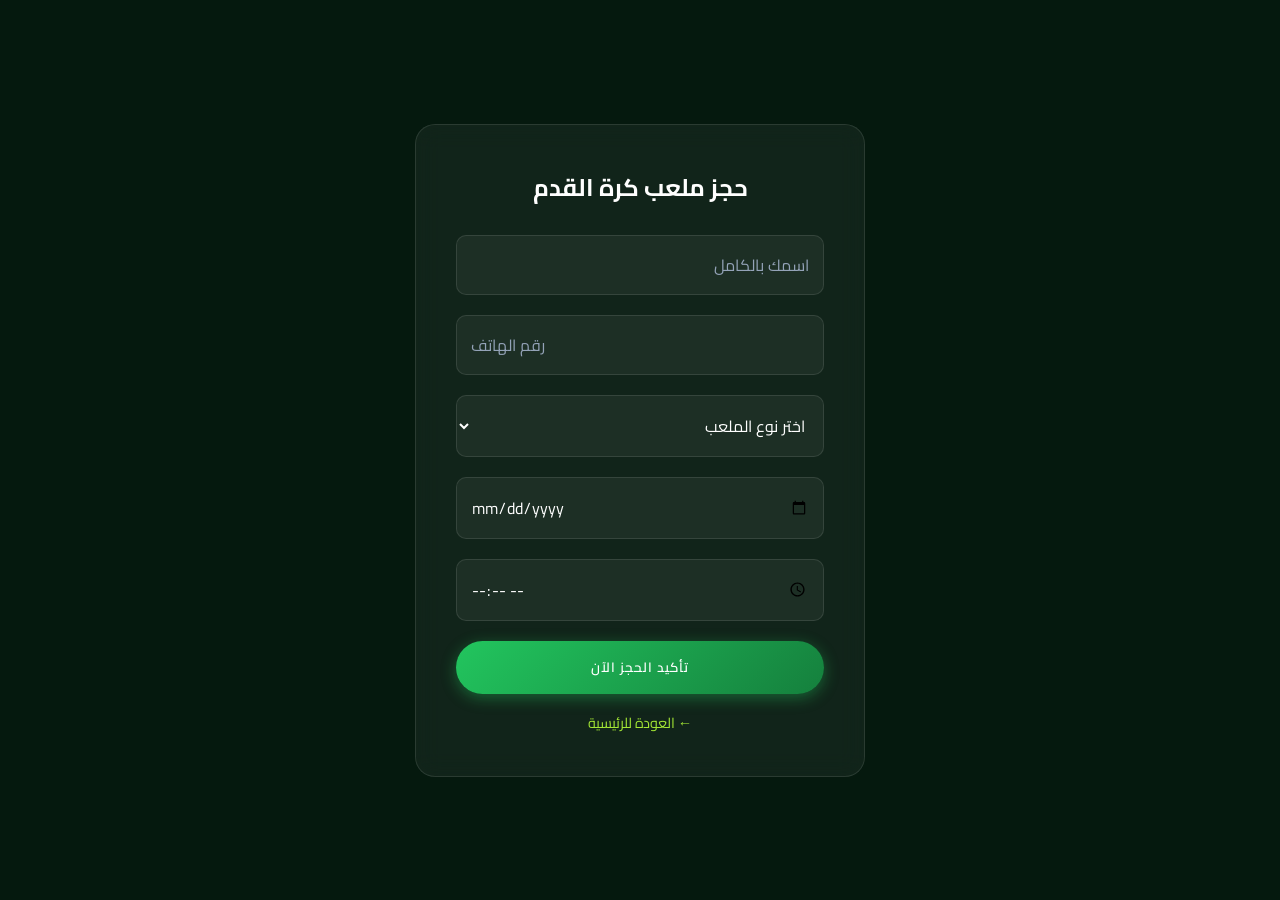
<file: booking.html>
<!DOCTYPE html>
<html lang="ar" dir="rtl">
<head>
  <meta charset="UTF-8">
  <meta name="viewport" content="width=device-width, initial-scale=1.0">
  <title>حجز ملعبك | Kick Off</title>
  <link rel="stylesheet" href="style.css">
  <link href="https://fonts.googleapis.com/css2?family=Cairo:wght@400;600;700&display=swap" rel="stylesheet">
  <style>
    .booking-page {
      min-height: 100vh;
      display: flex;
      justify-content: center;
      align-items: center;
      background: linear-gradient(rgba(5, 25, 14, 0.7), rgba(5, 25, 14, 0.9)),
                  url('https://images.unsplash.com/photo-1508098682722-e99c43a406b2?q=80&w=1200&auto=format&fit=crop');
      background-size: cover;
      background-position: center;
      padding: 20px;
    }
    .booking-form {
      width: 100%;
      max-width: 450px;
      padding: 40px;
    }
    .booking-form h2 { text-align: center; margin-bottom: 25px; font-weight: 700;}
    .booking-form form { display: flex; flex-direction: column; }
    .booking-form input, .booking-form select {
      margin-bottom: 20px;
      padding: 14px;
      background: rgba(255,255,255,0.05);
      border: 1px solid rgba(255,255,255,0.1);
      border-radius: 10px;
      color: white;
      font-size: 1rem;
    }
    .booking-form input::placeholder { color: #94a3b8; }
    .booking-form select option { background: #05190e; color: white; }
    .back-btn {
      text-align: center;
      margin-top: 15px;
      display: block;
      color: #a3e635;
      text-decoration: none;
      font-size: 0.9rem;
    }
  </style>
</head>
<body>

  <!-- صوت الدخول للصفحة أو العودة -->
  <audio id="page-load-sound" src="https://assets.mixkit.co/active_storage/sfx/2019/2019-84.wav" preload="auto"></audio>

  <section class="booking-page">
    <div class="booking-form glass-card">
      <h2>حجز ملعب كرة القدم</h2>
      <form>
        <input type="text" placeholder="اسمك بالكامل" required>
        <input type="tel" placeholder="رقم الهاتف" required>
        <select required>
          <option value="">اختر نوع الملعب</option>
          <option>الملعب الخماسي 5x5</option>
          <option>الملعب السباعي 7x7</option>
          <option>ستاد VIP المضيء</option>
        </select>
        <input type="date" required>
        <input type="time" required>
        <button type="submit" class="btn-gradient">تأكيد الحجز الآن</button>
        <a href="index.html" class="back-btn">← العودة للرئيسية</a>
      </form>
    </div>
  </section>

  <script>
    document.addEventListener("DOMContentLoaded", () => {
      const loadSound = document.getElementById("page-load-sound");
      if(loadSound) {
        loadSound.volume = 0.4;
        loadSound.play().catch(() => {});
      }
    });
  </script>
</body>
</html>
</file>
<file: style.css>
/* ================= GENERAL & FONTS ================= */
*{
  margin: 0;
  padding: 0;
  box-sizing: border-box;
  font-family: 'Cairo', sans-serif;
  scroll-behavior: smooth;
}

body {
  background: #05190e; 
  color: #fff;
  overflow-x: hidden;
}

/* ================= NAV BAR (STICKY & BLUR) ================= */
header {
  position: fixed;
  top: 0;
  width: 100%;
  z-index: 1000;
  background: rgba(13, 77, 45, 0.75);
  backdrop-filter: blur(10px);
  -webkit-backdrop-filter: blur(10px);
  border-bottom: 1px solid rgba(255, 255, 255, 0.1);
  transition: all 0.4s ease;
}

.navbar {
  display: flex;
  justify-content: space-between;
  align-items: center;
  padding: 15px 8%;
}

.logo {
  font-size: 26px;
  font-weight: 700;
  background: linear-gradient(45deg, #22c55e, #a3e635);
  -webkit-background-clip: text;
  -webkit-text-fill-color: transparent;
}

.nav-links {
  display: flex;
  list-style: none;
  gap: 20px;
}

.nav-links a {
  color: #e2e8f0;
  text-decoration: none;
  font-weight: 600;
  padding: 8px 16px;
  border-radius: 20px;
  transition: 0.3s ease;
}

.nav-links a:hover {
  background: rgba(34, 197, 94, 0.2);
  color: #22c55e;
  box-shadow: 0 0 15px rgba(34, 197, 94, 0.4);
}

/* ================= HERO SECTION ================= */
.hero {
  height: 100vh;
  background: linear-gradient(rgba(5, 25, 14, 0.6), rgba(5, 25, 14, 0.85)), 
              url('https://images.unsplash.com/photo-1508098682722-e99c43a406b2?q=80&w=1920&auto=format&fit=crop');
  background-size: cover;
  background-position: center;
  background-attachment: fixed;
  display: flex;
  justify-content: center;
  align-items: center;
  text-align: center;
  padding: 0 20px;
}

.hero-text h2 {
  font-size: 3.5rem;
  margin-bottom: 20px;
  font-weight: 700;
  text-shadow: 0 4px 10px rgba(0,0,0,0.5);
}

.hero-text p {
  font-size: 1.3rem;
  margin-bottom: 30px;
  color: #cbd5e1;
}

/* ================= BUTTONS (GRADIENT) ================= */
.btn-gradient {
  display: inline-block;
  background: linear-gradient(135deg, #22c55e 0%, #15803d 100%);
  color: white;
  padding: 14px 35px;
  border-radius: 50px;
  text-decoration: none;
  font-weight: 600;
  letter-spacing: 1px;
  border: none;
  box-shadow: 0 4px 15px rgba(34, 197, 94, 0.4);
  transition: all 0.3s cubic-bezier(0.25, 0.8, 0.25, 1);
  cursor: pointer;
}

.btn-gradient:hover {
  transform: translateY(-3px) scale(1.03);
  box-shadow: 0 8px 25px rgba(34, 197, 94, 0.6);
  background: linear-gradient(135deg, #16a34a 0%, #166534 100%);
}

/* ================= GLASSMORPHISM STYLE ================= */
.glass-card {
  background: rgba(255, 255, 255, 0.05);
  backdrop-filter: blur(12px);
  -webkit-backdrop-filter: blur(12px);
  border: 1px solid rgba(255, 255, 255, 0.1);
  border-radius: 20px;
  transition: all 0.4s cubic-bezier(0.175, 0.885, 0.32, 1.275);
}

.glass-card:hover {
  transform: translateY(-12px);
  border-color: rgba(34, 197, 94, 0.4);
  box-shadow: 0 15px 35px rgba(34, 197, 94, 0.2);
}

/* ================= SECTIONS GENERAL ================= */
.fields, .gallery, .pricing, .reviews, .faq, .stats {
  padding: 100px 8% 60px;
}

.section-title {
  text-align: center;
  font-size: 2.5rem;
  margin-bottom: 60px;
  position: relative;
}

.section-title::after {
  content: '';
  position: absolute;
  width: 80px;
  height: 4px;
  background: #22c55e;
  bottom: -15px;
  left: 50%;
  transform: translateX(-50%);
  border-radius: 2px;
}

.field-container {
  display: flex;
  gap: 30px;
  flex-wrap: wrap;
  justify-content: center;
}

.field-card {
  width: 350px;
  overflow: hidden;
}

.field-card img {
  width: 100%;
  height: 230px;
  object-fit: cover;
  border-bottom: 1px solid rgba(255, 255, 255, 0.1);
}

.card-content {
  padding: 25px;
}

.card-content h3 {
  margin-bottom: 12px;
  font-size: 1.4rem;
}

.card-content p {
  color: #94a3b8;
  margin-bottom: 20px;
  font-size: 0.95rem;
}

.price {
  color: #22c55e;
  font-weight: 700;
  font-size: 1.2rem;
}

/* ================= SERVICES BANNER ================= */
.services-banner {
  padding: 60px 8%;
  background: linear-gradient(rgba(0,0,0,0.7), rgba(0,0,0,0.7)), url('https://images.unsplash.com/photo-1518604666860-9ed391f76460?q=80&w=1200&auto=format&fit=crop');
  background-size: cover;
  background-position: center;
  display: flex;
  justify-content: center;
}

.banner-content {
  padding: 50px;
  text-align: center;
  max-width: 900px;
}

/* ================= GALLERY SECTION ================= */
.gallery-grid {
  display: grid;
  grid-template-columns: repeat(auto-fit, minmax(280px, 1fr));
  gap: 20px;
}

.gallery-item {
  overflow: hidden;
  border-radius: 15px;
  height: 240px;
  box-shadow: 0 8px 20px rgba(0,0,0,0.3);
}

.gallery-item img {
  width: 100%;
  height: 100%;
  object-fit: cover;
  transition: transform 0.5s ease;
}

.gallery-item:hover img {
  transform: scale(1.1) rotate(1deg);
}

/* ================= STATS SECTION ================= */
.stats {
  background: rgba(255, 255, 255, 0.02);
}

.stats-container {
  display: flex;
  justify-content: space-around;
  flex-wrap: wrap;
  gap: 30px;
  text-align: center;
}

.stat-item h3 {
  font-size: 3.5rem;
  color: #22c55e;
  font-weight: 700;
}

/* ================= PRICING PLANS ================= */
.pricing-container {
  display: flex;
  gap: 30px;
  justify-content: center;
  flex-wrap: wrap;
}

.price-card {
  width: 320px;
  padding: 40px 30px;
  text-align: center;
  position: relative;
}

.featured-plan {
  border: 2px solid #22c55e;
  background: rgba(34, 197, 94, 0.08);
}

.badge {
  position: absolute;
  top: -15px;
  left: 50%;
  transform: translateX(-50%);
  background: #22c55e;
  padding: 5px 15px;
  border-radius: 20px;
  font-size: 0.8rem;
  font-weight: bold;
}

.price-card h3 { margin-bottom: 20px; }

.amount {
  font-size: 2.5rem;
  font-weight: 700;
  color: #22c55e;
  margin-bottom: 25px;
}

.amount span { font-size: 1rem; color: #94a3b8; }

.price-card ul {
  list-style: none;
  margin-bottom: 30px;
  text-align: right;
}

.price-card ul li {
  margin-bottom: 12px;
  color: #cbd5e1;
}

/* ================= REVIEWS & FAQ ================= */
.reviews-container, .faq-container {
  display: grid;
  grid-template-columns: repeat(auto-fit, minmax(300px, 1fr));
  gap: 30px;
}

.review-item { padding: 30px; }
.review-item p { font-style: italic; color: #cbd5e1; margin-bottom: 15px; }

.faq-item { padding: 20px; cursor: pointer; }
.faq-answer {
  max-height: 0;
  overflow: hidden;
  transition: max-height 0.3s ease;
  color: #94a3b8;
  margin-top: 10px;
}

.faq-item.active .faq-answer {
  max-height: 100px;
}

/* ================= SPONSORS ================= */
.sponsors {
  padding: 40px 0;
  background: rgba(0,0,0,0.4);
  overflow: hidden;
}

.sponsors-slider {
  display: flex;
  justify-content: space-around;
  font-size: 1.8rem;
  font-weight: bold;
  color: rgba(255,255,255,0.2);
}

/* ================= FOOTER & CONTACT ================= */
.contact { text-align: center; background: rgba(5, 25, 14, 0.9); }
.contact p { margin-bottom: 10px; color: #94a3b8; }

footer {
  background: #04120a;
  text-align: center;
  padding: 25px;
  border-top: 1px solid rgba(255, 255, 255, 0.05);
}

/* ================= RESPONSIVE ================= */
@media (max-width: 992px) {
  .hero-text h2 { font-size: 2.8rem; }
  .navbar { padding: 15px 5%; }
}

@media (max-width: 768px) {
  .nav-links { display: none; }
  .hero-text h2 { font-size: 2.2rem; }
  .section-title { font-size: 2rem; }
  .fields, .gallery, .pricing, .reviews, .faq, .stats { padding: 60px 5% 40px; }
}
</file>
